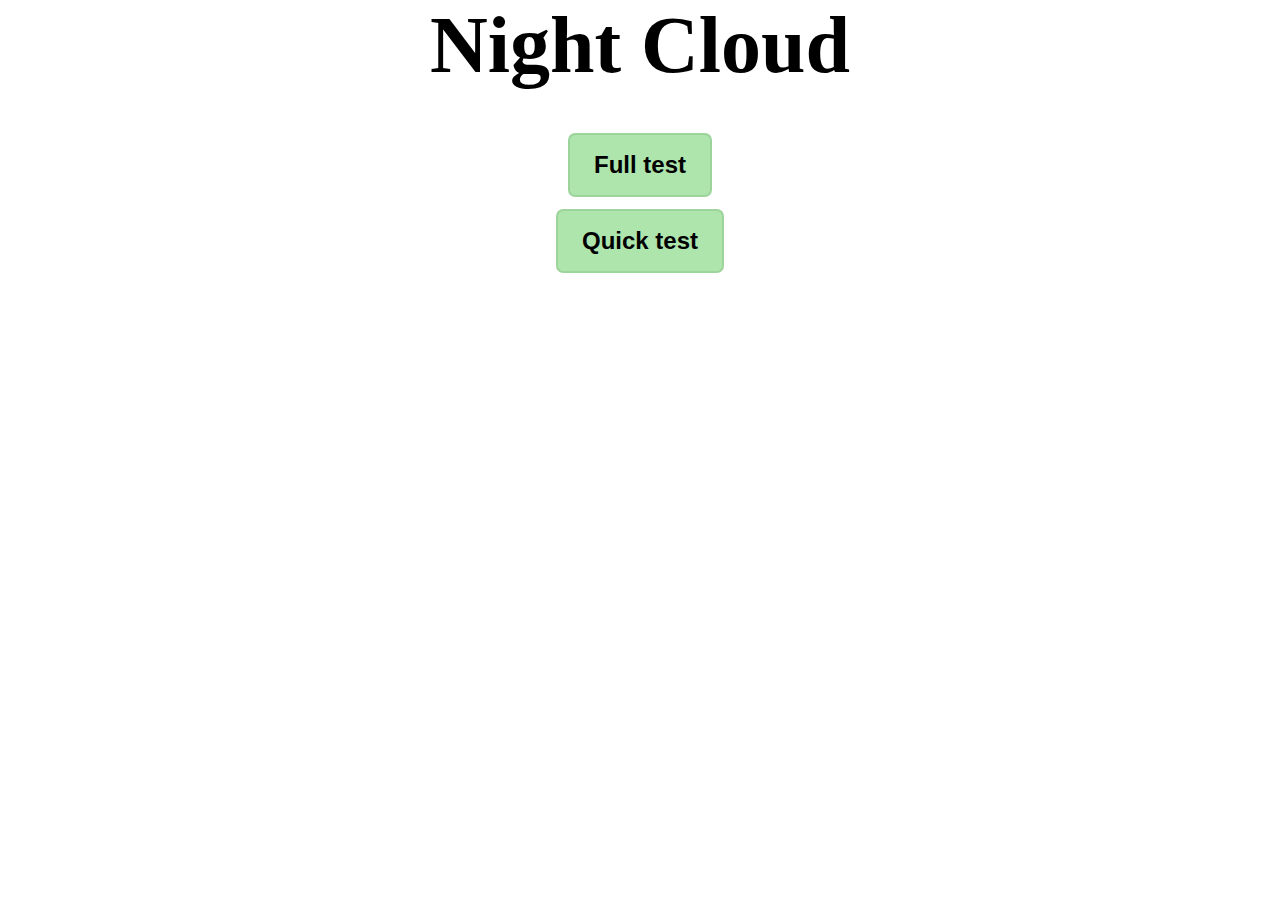
<file: index.html>
<!DOCTYPE html>
<html lang="en">
  <head>
    <meta charset="utf-8" />
    <meta name="viewport" content="width=device-width, initial-scale=1.0">
    <link rel="stylesheet" type="text/css" href="./src/style.css">

    <title>Night Cloud</title>
  </head>

  <body>
    <header>
      <h1 class="title">Night Cloud</h1>
    </header>

    <button class="btn start-btn" type="button" onclick="location.href = './main.html'">Full test</button>
    <button class="btn start-btn" type="button" onclick="location.href = './quick.html'">Quick test</button>
  </body>
</html>
</file>
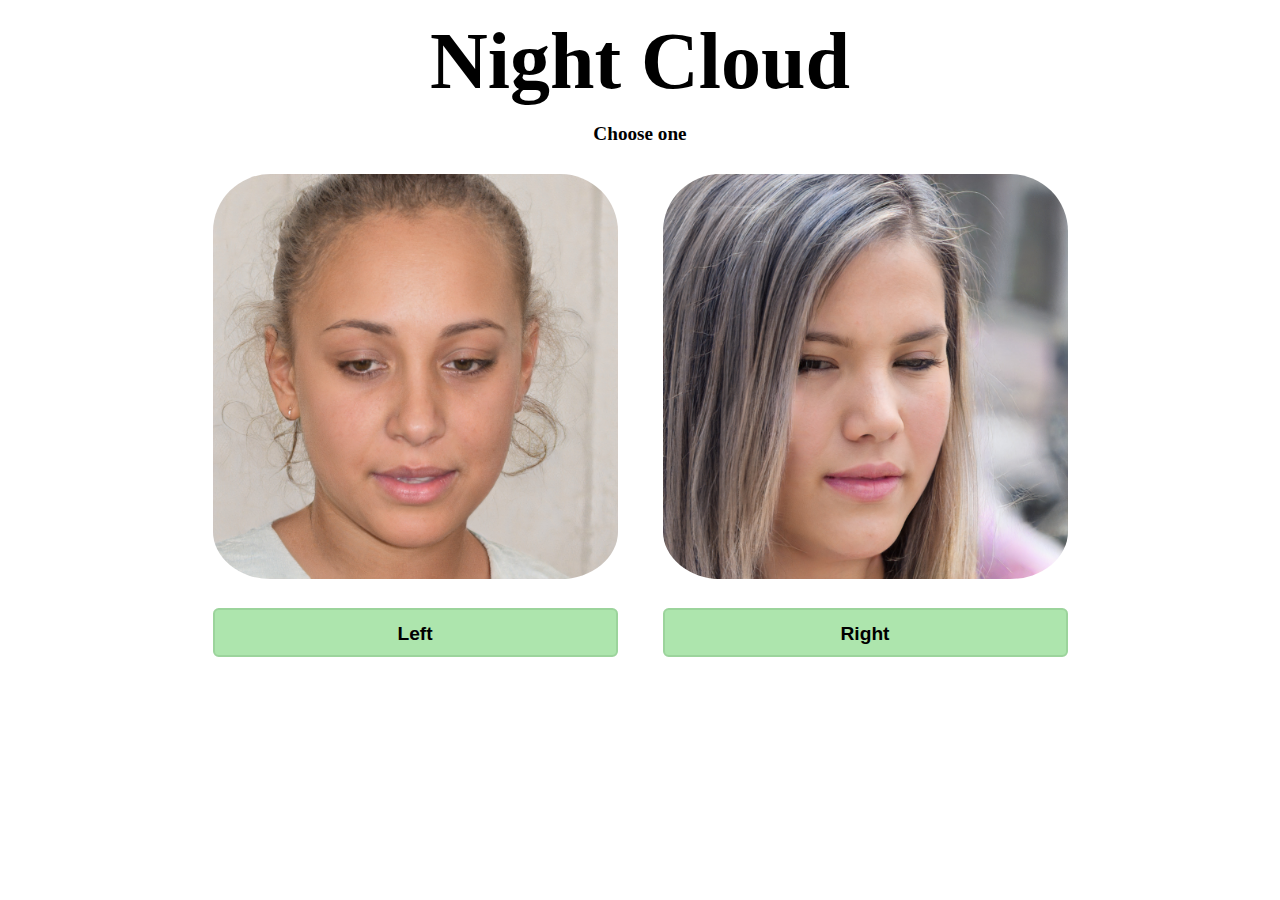
<file: main.html>
<!DOCTYPE html>
<html lang="en">
  <head>
    <meta charset="utf-8" />
    <meta name="viewport" content="width=device-width, initial-scale=1.0">
    <link rel="stylesheet" type="text/css" href="./src/style.css">

    <title>Night Cloud</title>
  </head>

  <body>
    <header class="container">
      <h1 class="title">Night Cloud</h1>
    </header>

    <section class="container">
      <h2 class="choose-text column-mid column">Choose one</h2>
      <div class="row">
        <img class="column1 column" id="left-img" src="./images/0.jpeg" alt="">
        <img class="column2 column" id="right-img" src="./images/1.jpeg" alt="">
      </div>
      <div class="row">
        <button class="btn column1 column" id="left-btn" type="button" onclick="chooseLeft()">Left</button>
        <button class="btn column1 column hidden" id="fav-btn" type="button">Favorite</button>
        <button class="btn column2 column" id="right-btn" type="button" onclick="chooseRight()">Right</button>
        <button class="btn column2 column hidden" id="hate-btn" type="button">Least Favorite</button>
      </div>
      <div>
        <button class="btn try-btn hidden" id="try-btn" type="button" onclick="location.href = './index.html'">Try Again</button>
      </div>
    </section>

    <script src="./src/main.js"></script>
  </body>
</html>
</file>
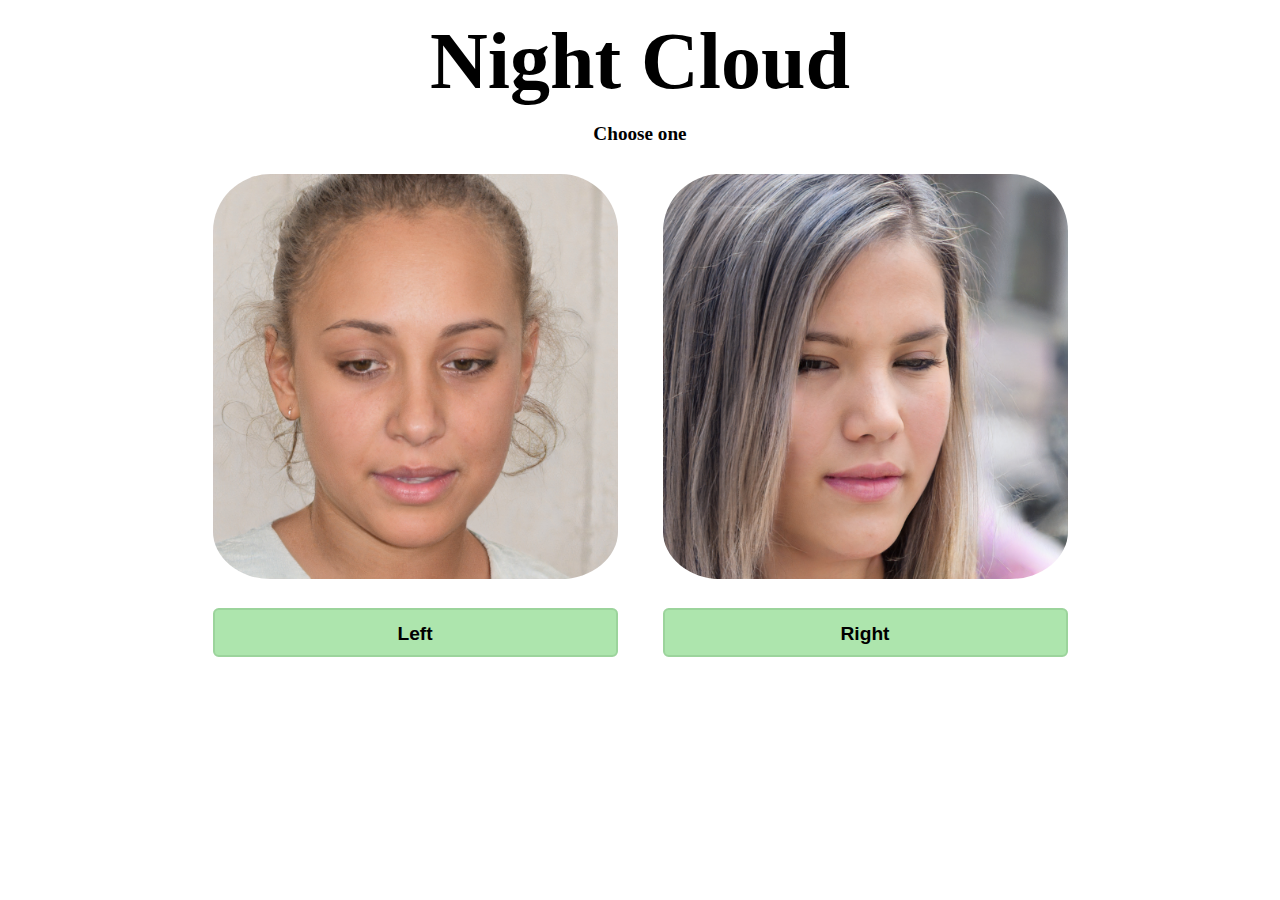
<file: quick.html>
<!DOCTYPE html>
<html lang="en">
  <head>
    <meta charset="utf-8" />
    <meta name="viewport" content="width=device-width, initial-scale=1.0">
    <link rel="stylesheet" type="text/css" href="./src/style.css">

    <title>Night Cloud</title>
  </head>

  <body>
    <header class="container">
      <h1 class="title">Night Cloud</h1>
    </header>

    <section class="container">
      <h2 class="choose-text column-mid column">Choose one</h2>
      <div class="row">
        <img class="column1 column" id="left-img" src="./images/0.jpeg" alt="">
        <img class="column2 column" id="right-img" src="./images/1.jpeg" alt="">
      </div>
      <div class="row">
        <button class="btn column1 column" id="left-btn" type="button" onclick="chooseLeft()">Left</button>
        <button class="btn column column1 hidden" id="fav-btn" type="button">Favorite</button>
        <button class="btn column2 column" id="right-btn" type="button" onclick="chooseRight()">Right</button>
      </div>
      <div>
        <button class="btn try-btn hidden" id="try-btn" type="button" onclick="location.href = './index.html'">Try Again</button>
      </div>
    </section>

    <script src="./src/quick.js"></script>
  </body>
</html>
</file>
<file: src/style.css>
:root {
  --main-color: #ade5ad;
  --main-dark-color: #9cd49c;
}

html, body {
  margin: 0;
  padding: 0;
}

header {
  padding-bottom: 30px;
}

.title {
  text-align: center;
  margin: 0;
  font-size: 5em;
}

.container {
  max-width: 900px;
  margin: 1em auto;
  align-items: center;
  padding: 0 0;
}

.btn {
  text-align: center;
  vertical-align: middle;
  padding: .67em 1em;
  cursor: pointer;
  margin: 1%;
  border: 2px solid var(--main-dark-color);
  background-color: var(--main-color);
  font-size: 1.5em;
  font-weight: bold;
  border-radius: 0.3em;
  transition-duration: 0.4s;
}

.btn:hover {
  background-color: var(--main-dark-color);
  transition: 0.2s;
}

img {
  border-radius: 3em;
}

.column {
  display: block;
  align-items: center;
  margin: .5em auto;
  padding-bottom: 10px;
  text-align: center;
  font-size: 1.2em;
  font-weight: bold;
}

.row {
  display: flex;
}

.column1 {
  width: 45%;
}

.column2 {
  width: 45%;
}

.try-btn {
  display: block;
  margin: 1em auto;
}

.start-btn {
  display: block;
  margin: .5em auto;
}

.hidden {
  display: none;
}
</file>
